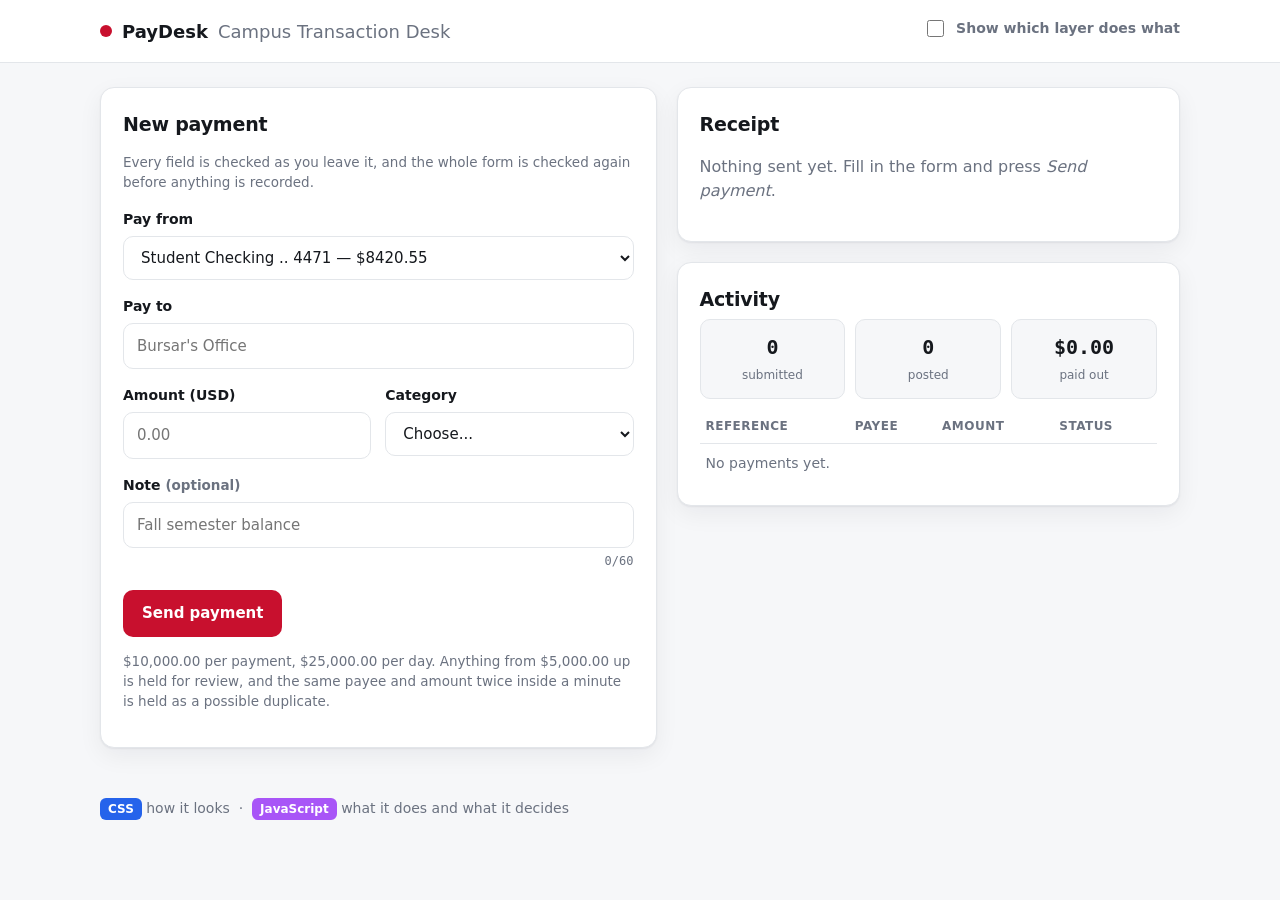
<file: reference/index.html>
<!DOCTYPE html>
<html lang="en">
<head>
<meta charset="UTF-8">
<meta name="viewport" content="width=device-width, initial-scale=1">
<title>PayDesk - Campus Transaction Desk</title>

<!--
  PayDesk - index.html
  THE STRUCTURE. Three files, three jobs:

    index.html   what is on the page
    style.css    what it looks like
    app.js       what it does

  There is no styling in this file and no behaviour in this file. If
  you ever find yourself writing style="..." or onclick="..." here,
  that is the signal you are putting something in the wrong layer.
-->

<link rel="stylesheet" href="assets/style.css">
</head>
<body>

<header class="topbar">
  <div class="wrap bar">
    <div class="brand">
      <span class="dot"></span>
      <strong>PayDesk</strong>
      <span class="muted">Campus Transaction Desk</span>
    </div>
    <label class="switch">
      <input type="checkbox" id="layerToggle">
      <span>Show which layer does what</span>
    </label>
  </div>
</header>

<main class="wrap grid">

  <section class="card" data-layer="css"
           data-layer-note="CSS - layout, colour, and what each state looks like">
    <h2>New payment</h2>
    <p class="muted small">
      Every field is checked as you leave it, and the whole form is
      checked again before anything is recorded.
    </p>

    <form id="payForm" novalidate data-layer="js"
          data-layer-note="JavaScript - reads the fields, decides, updates the page">

      <div class="field">
        <label for="account">Pay from</label>
        <select id="account" name="account"></select>
        <p class="err" data-for="account"></p>
      </div>

      <div class="field">
        <label for="payee">Pay to</label>
        <input id="payee" name="payee" type="text" autocomplete="off"
               maxlength="60" placeholder="Bursar's Office">
        <p class="err" data-for="payee"></p>
      </div>

      <div class="two">
        <div class="field">
          <label for="amount">Amount (USD)</label>
          <input id="amount" name="amount" type="text" inputmode="decimal"
                 placeholder="0.00">
          <p class="err" data-for="amount"></p>
        </div>
        <div class="field">
          <label for="category">Category</label>
          <select id="category" name="category">
            <option value="">Choose...</option>
            <option value="tuition">Tuition</option>
            <option value="housing">Housing</option>
            <option value="books">Books</option>
            <option value="meal-plan">Meal plan</option>
            <option value="other">Other</option>
          </select>
          <p class="err" data-for="category"></p>
        </div>
      </div>

      <div class="field">
        <label for="reference">Note <span class="muted small">(optional)</span></label>
        <input id="reference" name="reference" type="text" maxlength="80"
               placeholder="Fall semester balance">
        <p class="err" data-for="reference"></p>
        <p class="counter"><span id="refCount">0</span>/60</p>
      </div>

      <div class="actions">
        <button class="primary" type="submit" id="submitBtn">Send payment</button>
      </div>

      <p class="hint small">
        $10,000.00 per payment, $25,000.00 per day. Anything from
        $5,000.00 up is held for review, and the same payee and amount
        twice inside a minute is held as a possible duplicate.
      </p>
    </form>
  </section>

  <section class="stack">
    <div class="card" id="result" data-layer="js"
         data-layer-note="JavaScript - the decision, written into the page">
      <h2>Receipt</h2>
      <p class="muted">Nothing sent yet. Fill in the form and press
        <em>Send payment</em>.</p>
    </div>

    <div class="card">
      <h2>Activity</h2>
      <div class="totals" id="totals"></div>
      <table class="ledger">
        <thead>
          <tr><th>Reference</th><th>Payee</th><th class="r">Amount</th>
              <th>Status</th></tr>
        </thead>
        <tbody id="ledger"></tbody>
      </table>
    </div>
  </section>
</main>

<footer class="wrap foot">
  <span class="tag css">CSS</span> how it looks &nbsp;·&nbsp;
  <span class="tag js">JavaScript</span> what it does and what it decides
</footer>

<script src="assets/app.js"></script>
</body>
</html>
</file>
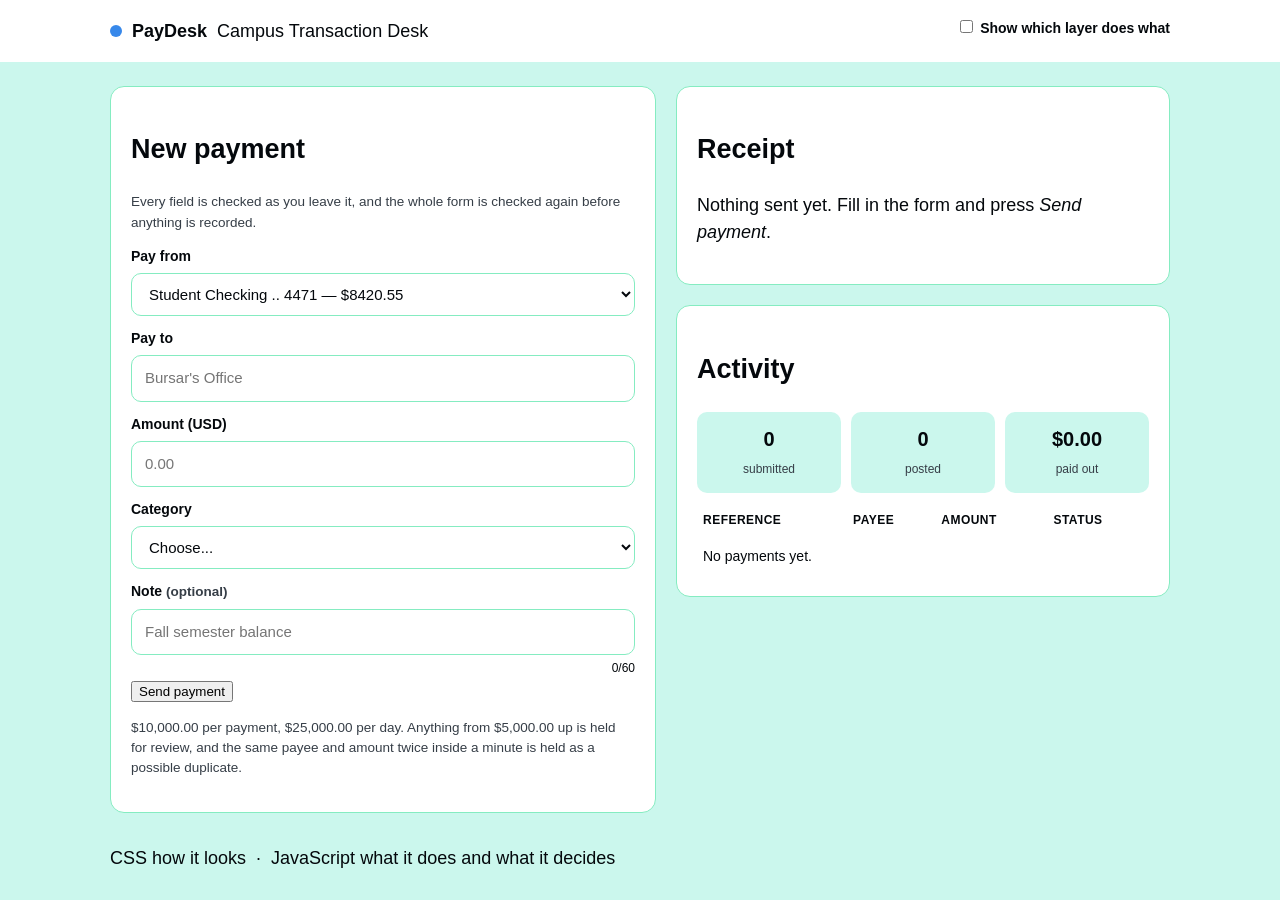
<file: starter/index.html>
<!DOCTYPE html>
<html lang="en">
<head>
<meta charset="UTF-8">
<meta name="viewport" content="width=device-width, initial-scale=1">
<title>PayDesk - Campus Transaction Desk</title>

<!--
  PayDesk - index.html
  THE STRUCTURE. Three files, three jobs:

    index.html   what is on the page
    style.css    what it looks like
    app.js       what it does

  THIS IS THE STARTER. The structure is done for you. You write the
  CSS layer and the JavaScript layer.

  There is no styling in this file and no behaviour in this file. If
  you ever find yourself writing style="..." or onclick="..." here,
  that is the signal you are putting something in the wrong layer.
-->

<link rel="stylesheet" href="assets/style.css">
</head>
<body>

<header class="topbar">
  <div class="wrap bar">
    <div class="brand">
      <span class="dot"></span>
      <strong>PayDesk</strong>
      <span class="muted">Campus Transaction Desk</span>
    </div>
    <label class="switch">
      <input type="checkbox" id="layerToggle">
      <span>Show which layer does what</span>
    </label>
  </div>
</header>

<main class="wrap grid">

  <section class="card" data-layer="css"
           data-layer-note="CSS - layout, colour, and what each state looks like">
    <h2>New payment</h2>
    <p class="muted small">
      Every field is checked as you leave it, and the whole form is
      checked again before anything is recorded.
    </p>

    <form id="payForm" novalidate data-layer="js"
          data-layer-note="JavaScript - reads the fields, decides, updates the page">

      <div class="field">
        <label for="account">Pay from</label>
        <select id="account" name="account"></select>
        <p class="err" data-for="account"></p>
      </div>

      <div class="field">
        <label for="payee">Pay to</label>
        <input id="payee" name="payee" type="text" autocomplete="off"
               maxlength="60" placeholder="Bursar's Office">
        <p class="err" data-for="payee"></p>
      </div>

      <div class="two">
        <div class="field">
          <label for="amount">Amount (USD)</label>
          <input id="amount" name="amount" type="text" inputmode="decimal"
                 placeholder="0.00">
          <p class="err" data-for="amount"></p>
        </div>
        <div class="field">
          <label for="category">Category</label>
          <select id="category" name="category">
            <option value="">Choose...</option>
            <option value="tuition">Tuition</option>
            <option value="housing">Housing</option>
            <option value="books">Books</option>
            <option value="meal-plan">Meal plan</option>
            <option value="other">Other</option>
          </select>
          <p class="err" data-for="category"></p>
        </div>
      </div>

      <div class="field">
        <label for="reference">Note <span class="muted small">(optional)</span></label>
        <input id="reference" name="reference" type="text" maxlength="80"
               placeholder="Fall semester balance">
        <p class="err" data-for="reference"></p>
        <p class="counter"><span id="refCount">0</span>/60</p>
      </div>

      <div class="actions">
        <button class="primary" type="submit" id="submitBtn">Send payment</button>
      </div>

      <p class="hint small">
        $10,000.00 per payment, $25,000.00 per day. Anything from
        $5,000.00 up is held for review, and the same payee and amount
        twice inside a minute is held as a possible duplicate.
      </p>
    </form>
  </section>

  <section class="stack">
    <div class="card" id="result" data-layer="js"
         data-layer-note="JavaScript - the decision, written into the page">
      <h2>Receipt</h2>
      <p class="muted">Nothing sent yet. Fill in the form and press
        <em>Send payment</em>.</p>
    </div>

    <div class="card">
      <h2>Activity</h2>
      <div class="totals" id="totals"></div>
      <table class="ledger">
        <thead>
          <tr><th>Reference</th><th>Payee</th><th class="r">Amount</th>
              <th>Status</th></tr>
        </thead>
        <tbody id="ledger"></tbody>
      </table>
    </div>
  </section>
</main>

<footer class="wrap foot">
  <span class="tag css">CSS</span> how it looks &nbsp;·&nbsp;
  <span class="tag js">JavaScript</span> what it does and what it decides
</footer>

<script src="assets/app.js"></script>
</body>
</html>
</file>
<file: reference/assets/style.css>
/* ===================================================================
   PayDesk - style.css
   THE CSS LAYER: everything you can see, and nothing you can prove.

   CSS decides size, colour, spacing, and what a field looks like when
   it is wrong. It never decides WHETHER a field is wrong - that is
   JavaScript's job. Keep that line clear and both layers stay simple.
   =================================================================== */

/* ---- design tokens: name a value once, use it everywhere ---- */
:root {
  --bg:        #f6f7f9;
  --surface:   #ffffff;
  --ink:       #15181d;
  --muted:     #6b7280;
  --line:      #e3e6ea;
  --brand:     #c8102e;
  --brand-ink: #ffffff;
  --ok:        #1f7a45;
  --ok-bg:     #e9f6ee;
  --warn:      #9a6100;
  --warn-bg:   #fdf3e2;
  --bad:       #b3261e;
  --bad-bg:    #fdecec;
  --radius:    14px;
  --shadow:    0 1px 2px rgba(16,24,40,.06), 0 8px 24px rgba(16,24,40,.06);
  --font:      system-ui, -apple-system, "Segoe UI", Roboto, Arial, sans-serif;
  --mono:      ui-monospace, "Cascadia Mono", Consolas, monospace;
}

/* Dark mode is a media query, not a rebuild. Same tokens, new values. */
@media (prefers-color-scheme: dark) {
  :root {
    --bg: #0f1216; --surface: #171b21; --ink: #e9edf2; --muted: #9aa4b2;
    --line: #262c35; --ok-bg: #11291c; --warn-bg: #2a2110; --bad-bg: #2b1414;
    --ok: #5fd08a; --warn: #e3b25f; --bad: #ff8b84;
    --shadow: 0 1px 2px rgba(0,0,0,.4), 0 10px 30px rgba(0,0,0,.35);
  }
}

* { box-sizing: border-box; }

body {
  margin: 0;
  background: var(--bg);
  color: var(--ink);
  font-family: var(--font);
  font-size: 16px;
  line-height: 1.5;
}

.wrap { max-width: 1120px; margin: 0 auto; padding: 0 20px; }

/* ---- top bar ---- */
.topbar {
  background: var(--surface);
  border-bottom: 1px solid var(--line);
  position: sticky; top: 0; z-index: 10;
}
.bar { display: flex; align-items: center; justify-content: space-between;
       min-height: 62px; gap: 16px; flex-wrap: wrap; }
.brand { display: flex; align-items: center; gap: 10px; font-size: 18px; }
.brand .dot { width: 12px; height: 12px; border-radius: 50%;
              background: var(--brand); }
.muted { color: var(--muted); }
.small { font-size: 13.5px; }

.switch { display: flex; align-items: center; gap: 9px; font-size: 14px;
          color: var(--muted); cursor: pointer; user-select: none; }
.switch input { width: 17px; height: 17px; accent-color: var(--brand); }

/* ---- layout ---- */
.grid {
  display: grid;
  grid-template-columns: 1.05fr 0.95fr;
  gap: 20px;
  padding-top: 24px;
  padding-bottom: 32px;
  align-items: start;
}
.stack { display: grid; gap: 20px; }

.card {
  background: var(--surface);
  border: 1px solid var(--line);
  border-radius: var(--radius);
  box-shadow: var(--shadow);
  padding: 22px;
  position: relative;
}
.card h2 { margin: 0 0 6px; font-size: 19px; letter-spacing: -.01em; }

/* ---- form controls ---- */
.field { margin-top: 16px; }
label { display: block; font-weight: 600; font-size: 14px; margin-bottom: 6px; }

input[type="text"], select {
  width: 100%;
  padding: 11px 13px;
  font: inherit;
  font-size: 15px;
  color: var(--ink);
  background: var(--surface);
  border: 1px solid var(--line);
  border-radius: 10px;
  transition: border-color .15s, box-shadow .15s;
}
input:focus-visible, select:focus-visible, button:focus-visible {
  outline: none;
  border-color: var(--brand);
  box-shadow: 0 0 0 3px color-mix(in srgb, var(--brand) 22%, transparent);
}

/* The state classes below are set by JavaScript. CSS only says what
   each state should LOOK like. */
input.invalid, select.invalid { border-color: var(--bad); background: var(--bad-bg); }
input.valid, select.valid     { border-color: var(--ok); }

.err { color: var(--bad); font-size: 13px; margin: 6px 0 0; min-height: 1px; }
.err:empty { display: none; }

.two { display: grid; grid-template-columns: 1fr 1fr; gap: 14px; }
.counter { text-align: right; color: var(--muted); font-size: 12px;
           margin: 4px 0 0; font-family: var(--mono); }

.actions { display: flex; gap: 10px; margin-top: 20px; flex-wrap: wrap; }

button {
  font: inherit; font-weight: 600; font-size: 15px;
  padding: 11px 18px; border-radius: 10px; cursor: pointer;
  border: 1px solid transparent; transition: transform .08s, opacity .15s;
}
button:active { transform: translateY(1px); }
.primary { background: var(--brand); color: var(--brand-ink); }
.ghost   { background: transparent; color: var(--ink); border-color: var(--line); }
button[disabled] { opacity: .55; cursor: not-allowed; }

/* the pending state while the "server" is thinking */
.primary.busy { position: relative; color: transparent; }
.primary.busy::after {
  content: ""; position: absolute; inset: 0; margin: auto;
  width: 16px; height: 16px; border-radius: 50%;
  border: 2px solid rgba(255,255,255,.45);
  border-top-color: #fff;
  animation: spin .7s linear infinite;
}
@keyframes spin { to { transform: rotate(360deg); } }

.hint { color: var(--muted); margin-top: 14px; }

/* ---- receipt ---- */
.receipt { animation: rise .25s ease-out; }
@keyframes rise { from { opacity: 0; transform: translateY(6px); } }

.verdict { display: flex; align-items: center; gap: 10px; font-size: 20px;
           font-weight: 700; margin: 2px 0 10px; }
.rows { display: grid; gap: 8px; margin: 14px 0 0; }
.row  { display: flex; justify-content: space-between; gap: 14px;
        border-bottom: 1px dashed var(--line); padding-bottom: 7px; }
.row span:first-child { color: var(--muted); font-size: 14px; }
.mono { font-family: var(--mono); font-size: 14px; }

/* one pill, three looks - driven by a class JavaScript adds */
.pill { display: inline-block; padding: 3px 10px; border-radius: 999px;
        font-size: 12px; font-weight: 700; letter-spacing: .02em; }
.pill.posted   { background: var(--ok-bg);   color: var(--ok); }
.pill.held     { background: var(--warn-bg); color: var(--warn); }
.pill.declined { background: var(--bad-bg);  color: var(--bad); }

/* ---- ledger ---- */
.ledger { width: 100%; border-collapse: collapse; margin-top: 10px; }
.ledger th { text-align: left; font-size: 12px; text-transform: uppercase;
             letter-spacing: .04em; color: var(--muted);
             border-bottom: 1px solid var(--line); padding: 8px 6px; }
.ledger td { padding: 9px 6px; border-bottom: 1px solid var(--line);
             font-size: 14px; }
.ledger tr:last-child td { border-bottom: none; }
.r { text-align: right; }

.totals { display: grid; grid-template-columns: repeat(3, 1fr); gap: 10px;
          margin-top: 4px; }
.tile { background: var(--bg); border: 1px solid var(--line);
        border-radius: 10px; padding: 12px; text-align: center; }
.tile b { display: block; font-size: 20px; font-family: var(--mono); }
.tile span { font-size: 12px; color: var(--muted); }

/* ---- the layer view: proof that the two layers are separate ---- */
[data-layer]::before {
  content: attr(data-layer-note);
  position: absolute; top: -11px; left: 14px;
  font-size: 11px; font-weight: 700; letter-spacing: .03em;
  padding: 2px 9px; border-radius: 999px;
  opacity: 0; pointer-events: none; transition: opacity .2s;
}
[data-layer="css"]::before { background: #2563eb; color: #fff; }
[data-layer="js"]::before  { background: #a855f7; color: #fff; }

body.show-layers [data-layer] { position: relative; }
body.show-layers [data-layer]::before { opacity: 1; }
body.show-layers [data-layer="css"] { outline: 2px dashed #2563eb; outline-offset: 3px; }
body.show-layers [data-layer="js"]  { outline: 2px dashed #a855f7; outline-offset: 3px; }

.foot { padding: 18px 20px 40px; color: var(--muted); font-size: 14px; }
.tag { display: inline-block; padding: 2px 8px; border-radius: 6px;
       font-size: 12px; font-weight: 700; color: #fff; }
.tag.css { background: #2563eb; }
.tag.js  { background: #a855f7; }

/* ---- responsive: one column on a narrow screen ---- */
@media (max-width: 900px) {
  .grid { grid-template-columns: 1fr; }
  .two  { grid-template-columns: 1fr; }
  .totals { grid-template-columns: 1fr 1fr; }
}
</file>
<file: starter/assets/style.css>
/* ===================================================================
   PayDesk - style.css  (STARTER)

   The CSS layer is yours. Nine jobs, in a sensible order. Each one is
   small; together they are the difference between a form and an app.

   Nothing in this file may decide anything. If you ever need an
   "if", you are in the wrong file.
   =================================================================== */

/* ---- TODO C1 ------------------------------------------------------
   Define your design tokens on :root - at least a background, a
   surface, a text colour, a muted text colour, a border colour, one
   brand colour, and a radius. Name them once and use the names below.
   Why: changing the brand colour later should be one line, not forty.
   ------------------------------------------------------------------ */
:root {
  --bg: #cbf7ed;
  --surface: #ffffff;
  --text: #04080c;
  --muteText: #363e47;
  --border: #85ecc1;
  --brand: #3788ea;
  --error: #f5b6b6;
  --error-bg: #f01c1cb9;
  --warn: #fff5ce;
  --warn-bg: #ffe555;
  --valid: #e9f2e6;
  --valid-bg: #a5f75dda;
  --radius:    14px;
  --font: Helvetica, sans-serif;


}

/* ---- TODO C2 ------------------------------------------------------
   Set the page basics: margin, background, text colour, font family,
   and a comfortable line-height. Add box-sizing: border-box to all
   elements so padding stops breaking your widths.
   ------------------------------------------------------------------ */

* { box-sizing: border-box; }

body {
  margin: 0;
  background: var(--bg);
  color: var(--text);
  font-family: var(--font);
  font-size: 18px;
  line-height: 1.5;
}

/* ---- TODO C3 ------------------------------------------------------
   The .wrap container: a max width around 1100px, centred, with side
   padding so nothing touches the edge on a phone.
   ------------------------------------------------------------------ */

.wrap { max-width: 1100px; margin: 0 auto; padding: 0 20px; }

/* ---- TODO C4 ------------------------------------------------------
   The two-column layout. Use CSS grid on .grid, with the form on the
   left and the receipt/activity stack on the right.
   ------------------------------------------------------------------ */

.topbar {
  background: var(--surface);
  border-bottom: 1px solid var(--line);
  position: sticky; top: 0; z-index: 10;
}
.bar { display: flex; align-items: center; justify-content: space-between;
       min-height: 62px; gap: 16px; flex-wrap: wrap; }
.brand { display: flex; align-items: center; gap: 10px; font-size: 18px; }
.brand .dot { width: 12px; height: 12px; border-radius: 50%;
              background: var(--brand); }
              
.grid {
  display: grid;
  grid-template-columns: 1.05fr 0.95fr;
  gap: 20px;
  padding-top: 24px;
  padding-bottom: 32px;
  align-items: start;
}

.stack { display: grid; gap: 20px; }

.small { font-size: 13.5px; color: var(--muteText);}

/* ---- TODO C5 ------------------------------------------------------
   The .card surface: background, 1px border, rounded corners, a soft
   shadow, and padding. Every panel on the page uses this one rule.
   ------------------------------------------------------------------ */

.card {
  background: var(--surface);
  border: 1px solid var(--border);
  border-radius: var(--radius);
  padding: 20px;
  position: relative;
}

/* ---- TODO C6 ------------------------------------------------------
   Form controls: make inputs and selects full width, with padding, a
   border, rounded corners, and font: inherit so they stop looking
   like 1998. Add a clear :focus-visible ring - keyboard users need to
   see where they are.
   ------------------------------------------------------------------ */

.field { margin-top: 12px; }
label { display: block; font-weight: 600; font-size: 14px; margin-bottom: 6px; }

input[type="text"], select {
  width: 100%;
  padding: 11px 13px;
  font: inherit;
  font-size: 15px;
  color: var(--text);
  background: var(--surface);
  border: 1px solid var(--border);
  border-radius: 10px;
  transition: border-color .15s, box-shadow .15s;
}
input:focus-visible, select:focus-visible, button:focus-visible {
  outline: none;
  border-color: var(--brand);
  box-shadow: 0 0 0 3px color-mix(in srgb, var(--brand) 22%, transparent);
}

/* ---- TODO C7 ------------------------------------------------------
   The state classes. JavaScript adds and removes these; you decide
   what they look like:
     input.invalid   something is wrong with this field
     input.valid     this field is filled in and fine
     .err            the message under a field (hide it when empty)
   ------------------------------------------------------------------ */

input.invalid, select.invalid { border-color: var(--error); background: var(--error-bg); }
input.valid, select.valid     { border-color: var(--valid); }

.err { color: var(--error); font-size: 13px; margin: 6px 0 0; min-height: 1px; }
.err:empty { display: none; }

/* ---- TODO C8 ------------------------------------------------------
   Buttons, and the status pills. One .pill rule plus three variants:
     .pill.posted    .pill.held    .pill.declined
   Give each a background and a text colour that pass as readable.
   ------------------------------------------------------------------ */

.pill { display: inline-block; padding: 3px 10px; border-radius: 999px;
        font-size: 12px; font-weight: 700; letter-spacing: .02em; }
.pill.posted   { background: var(--valid-bg);   color: var(--valid); }
.pill.held     { background: var(--warn-bg); color: var(--warn); }
.pill.declined { background: var(--error-bg);  color: var(--error); }

.ledger { width: 100%; border-collapse: collapse; margin-top: 10px; }
.ledger th { text-align: left; font-size: 12px; text-transform: uppercase;
             letter-spacing: .04em; color: var(--muted);
             border-bottom: 1px solid var(--line); padding: 8px 6px; }
.ledger td { padding: 9px 6px; border-bottom: 1px solid var(--line);
             font-size: 14px; }
.ledger tr:last-child td { border-bottom: none; }
.r { text-align: right; }

.totals { display: grid; grid-template-columns: repeat(3, 1fr); gap: 10px;
          margin-top: 4px; }
.tile { background: var(--bg); border: 1px solid var(--line);
        border-radius: 10px; padding: 12px; text-align: center; }
.tile b { display: block; font-size: 20px; font-family: var(--font); }
.tile span { font-size: 12px; color: var(--muteText); }

.counter { text-align: right; color: var(--mutetext); font-size: 12px;
           margin: 4px 0 0; font-family: var(--font); }

/* ---- TODO C9 ------------------------------------------------------
   Make it work on a phone: under 900px, collapse .grid and .two to a
   single column. Test by narrowing the window, not by guessing.
   ------------------------------------------------------------------ */

@media (max-width: 900px) {
  .grid { grid-template-columns: 1fr; }
  .two  { grid-template-columns: 1fr; }
  .totals { grid-template-columns: 1fr 1fr; }
}

/* ---- STRETCH ------------------------------------------------------
   S1  Dark mode with @media (prefers-color-scheme: dark) - redefine
       the tokens only, change nothing else.
   S2  A pending state on the submit button while the payment is
       processing (.primary.busy), using a CSS animation.
   S3  The layer view: when body has .show-layers, outline every
       element with a data-layer attribute and show its
       data-layer-note as a floating label. Hint: [data-layer]::before
       with content: attr(data-layer-note).
   ------------------------------------------------------------------ */

@media (prefers-color-scheme: dark) {
 :root {
 --bg: #0f1610; --surface: #171f21; --text: #e2f0de; --muteText: #779180;
 --line: #262c35; --error-bg: #291811; --warn-bg: #2a2110; --valid-bg: #122911;
 --valid: #297446; --warn: #b78f4a;
 --shadow: 0 1px 2px rgba(0,0,0,.4), 0 10px 30px rgba(0,0,0,.35);
 }
}

[data-layer]::before {
   content: attr(data-layer-note);
   position: absolute; top: -11px; left: 14px;
   font-size: 11px; font-weight: 700; letter-spacing: .03em;
   padding: 2px 9px; border-radius: 999px;
   opacity: 0; pointer-events: none; transition: opacity .2s;
}
[data-layer="css"]::before { background: #2563eb; color: #fff; }
[data-layer="js"]::before { background: #a855f7; color: #fff; }

body.show-layers [data-layer] { position: relative; }
body.show-layers [data-layer]::before { opacity: 1; }
body.show-layers [data-layer="css"] { outline: 2px dashed #2563eb; outline-offset: 3px; }
body.show-layers [data-layer="js"] { outline: 2px dashed #a855f7; outline-offset: 3px; }
</file>
